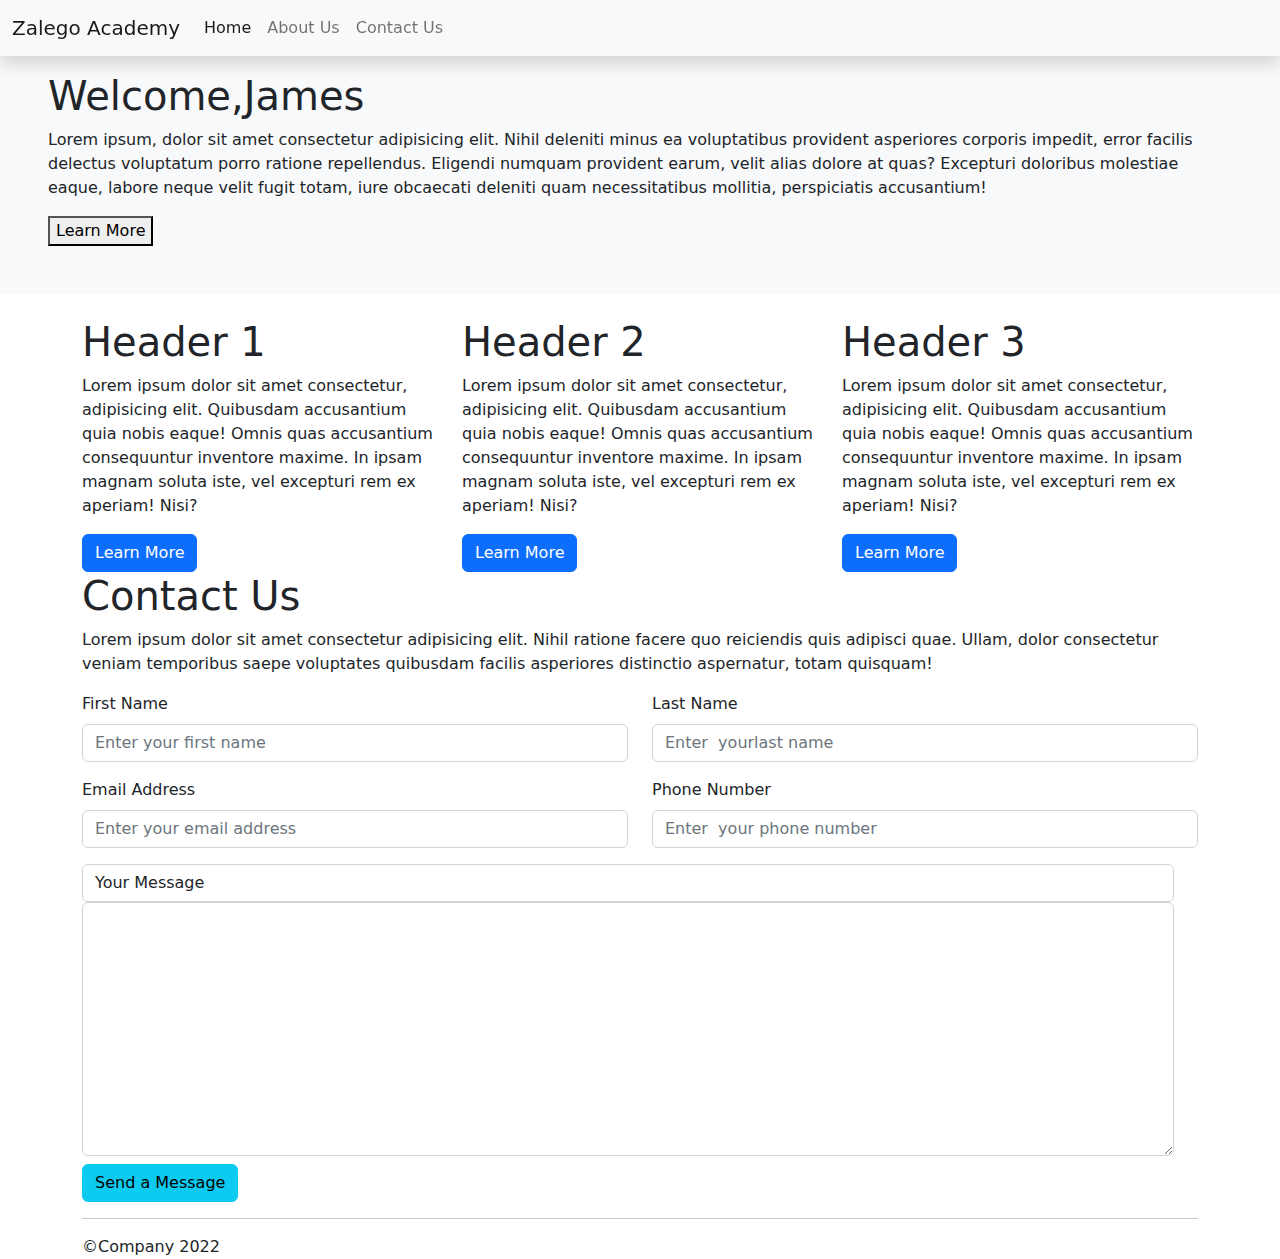
<file: index.html>
<!DOCTYPE html>
<html lang="en">
    <head>
        <meta charset="UTF-8">
        <meta http-equiv="X-UA-Compatible" content="IE=edge">
        <meta name="viewport" content="width=device-width, initial-scale=1.0">
        <link rel="stylesheet" href="bootstrap-5.2.0/css/bootstrap.min.css">
        <title>bootstrapgridlayout</title>
    </head>
    <body>
        <!-- navigation bar here -->
        <nav class="navbar navbar-expand-lg bg-light fixed-top shadow">
                <div class="container-fluid">
                    <a href="#" class="navbar-brand">Zalego Academy</a>
                    <button class="navbar-toggler" type="button" data-bs-toggle="collapse" data-bs-target="#navbarDisplayNavigations" aria-expanded="false">
                        <span class="navbar-toggler-icon"></span>
                    </button>

                    <div class="collapse navbar-collapse" id="navbarDisplayNavigations">
                        <div class="navbar-nav">
                            <a href="index.html" class="nav-link active">Home</a>
                            <a href="about.html" class="nav-link">About Us</a>
                            <a href="#" class="nav-link">Contact Us</a>
                        </div>
                    </div>
        
                </div>
        </nav>
        <!-- end navigation bar -->
        





        <main class="p-5 mt-4 mb-4 bg-light">
            <h1>Welcome,James</h1>
            <p>
                Lorem ipsum, dolor sit amet consectetur adipisicing elit. Nihil deleniti minus ea voluptatibus provident asperiores corporis impedit, error facilis delectus voluptatum porro ratione repellendus. Eligendi numquam provident earum, velit alias dolore at quas? Excepturi doloribus molestiae eaque, labore neque velit fugit totam, iure obcaecati deleniti quam necessitatibus mollitia, perspiciatis accusantium!
            </p>
            <button class="=btn btn-primary">Learn More</button>
        </main>
        <div class="container">
            <div class="row">
                <div class="col-lg-4">
                    <h1>Header 1</h1>
                    <p>Lorem ipsum dolor sit amet consectetur, adipisicing elit. Quibusdam accusantium quia nobis eaque! Omnis quas accusantium consequuntur inventore maxime. In ipsam magnam soluta iste, vel excepturi rem ex aperiam! Nisi?</p>
                    <button class="btn btn-primary">Learn More</button>
                </div>
                <div class="col-lg-4">
                    <h1>Header 2</h1>
                    <p>Lorem ipsum dolor sit amet consectetur, adipisicing elit. Quibusdam accusantium quia nobis eaque! Omnis quas accusantium consequuntur inventore maxime. In ipsam magnam soluta iste, vel excepturi rem ex aperiam! Nisi?</p>
                    <button class="btn btn-primary">Learn More</button>
                </div>
                <div class="col-lg-4">
                    <h1>Header 3</h1>
                    <p>Lorem ipsum dolor sit amet consectetur, adipisicing elit. Quibusdam accusantium quia nobis eaque! Omnis quas accusantium consequuntur inventore maxime. In ipsam magnam soluta iste, vel excepturi rem ex aperiam! Nisi?</p>
                    <button class="btn btn-primary">Learn More</button>
                </div>
                

            </div>
            <!-- contact us page -->
                <h1>Contact Us</h1>
                <p>
                    Lorem ipsum dolor sit amet consectetur adipisicing elit. Nihil ratione facere quo reiciendis quis adipisci quae. Ullam, dolor consectetur veniam temporibus saepe voluptates quibusdam facilis asperiores distinctio aspernatur, totam quisquam!
                </p>
                <form>
                    <div class="row">
                        <div class="mb-3 col-lg-6">
                            <label for="firstname" class="form-label">First Name</label>
                            <input type="text" class="form-control" placeholder="Enter your first name">
                        </div>
                        <div class="mb-3 col-lg-6">
                            <label for="lastname" class="form-label">Last Name</label>
                            <input type="text" class="form-control" placeholder="Enter  yourlast name">
                        </div>
        
                    </div>
                    <div class="row">
                        <div class="mb-3 col-lg-6">
                            <label for="email" class="form-label">Email Address</label>
                            <input type="email" class="form-control" placeholder="Enter your email address">
                        </div>
                        <div class="mb-3 col-lg-6">
                            <label for="phone" class="form-label">Phone Number</label>
                            <input type="tel" class="form-control" placeholder="Enter  your phone number">
                        </div>
                        <div class="row">
                                <div class="col-lg-12">
                                    <label for="message" class="form-control">Your Message</label>
                                    <textarea  cols="30" rows="10" class="form-control"> </textarea>
                                </div>
                        </div>
                    </div>
                    <div class="pt-2">
                        <button type="submit" class="btn btn-info">Send a Message</button>
                    </div>
                </form>
            <!-- End contact us page -->
            <hr>
            <footer>
                &copy;Company 2022
            </footer>
        </div>


    <!-- <script src="bootstrap-5.2.0/js/bootstrap.bundle.min.js"></script> -->
    <script src="https://cdn.jsdelivr.net/npm/@popperjs/core@2.11.5/dist/umd/popper.min.js" integrity="sha384-Xe+8cL9oJa6tN/veChSP7q+mnSPaj5Bcu9mPX5F5xIGE0DVittaqT5lorf0EI7Vk" crossorigin="anonymous"></script>
    <script src="bootstrap-5.2.0/js/bootstrap.min.js"></script>
    </body>
</html>
</file>
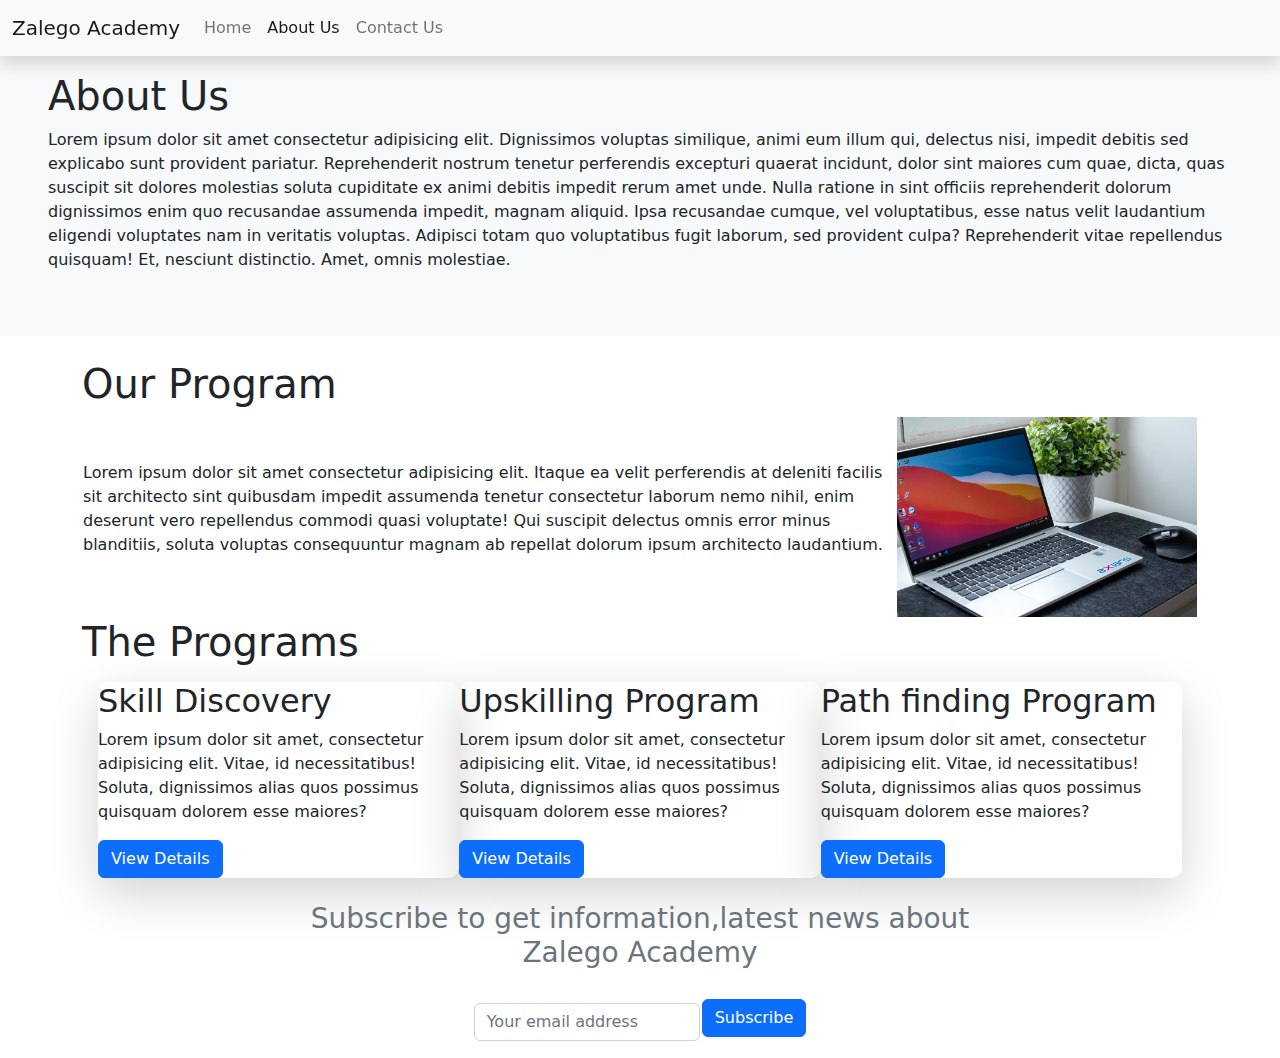
<file: about.html>
<!DOCTYPE html>
<html lang="en">
    <head>
        <meta charset="UTF-8">
        <meta http-equiv="X-UA-Compatible" content="IE=edge">
        <meta name="viewport" content="width=device-width, initial-scale=1.0">
        <link rel="stylesheet" href="bootstrap-5.2.0/css/bootstrap.min.css">
        <title>aboutus</title>
        <link rel="stylesheet" href="style.css">
    </head>
    <body>
         <!-- navigation bar here -->
             <nav class="navbar navbar-expand-lg bg-light fixed-top shadow">
                 <div class="container-fluid">
                    <a href="#" class="navbar-brand">Zalego Academy</a>
                    <button class="navbar-toggler" type="button" data-bs-toggle="collapse" data-bs-target="#navbarDisplayNavigations" aria-expanded="false">
                        <span class="navbar-toggler-icon"></span>
                    </button>
    
                    <div class="collapse navbar-collapse" id="navbarDisplayNavigations">
                            <div class="navbar-nav">
                                <a href="index.html" class="nav-link">Home</a>
                                <a href="about.html" class="nav-link active">About Us</a>
                                <a href="#" class="nav-link">Contact Us</a>
                            </div>
                     </div>
            
                </div>
            </nav>
         <!-- end navigation bar -->
    
         <main class="p-5 mt-4 mb-4 bg-light">
            <h1>About Us</h1>
            <p>
                Lorem ipsum dolor sit amet consectetur adipisicing elit. Dignissimos voluptas similique, animi eum illum qui, delectus nisi, impedit debitis sed explicabo sunt provident pariatur. Reprehenderit nostrum tenetur perferendis excepturi quaerat incidunt, dolor sint maiores cum quae, dicta, quas suscipit sit dolores molestias soluta cupiditate ex animi debitis impedit rerum amet unde. Nulla ratione in sint officiis reprehenderit dolorum dignissimos enim quo recusandae assumenda impedit, magnam aliquid. Ipsa recusandae cumque, vel voluptatibus, esse natus velit laudantium eligendi voluptates nam in veritatis voluptas. Adipisci totam quo voluptatibus fugit laborum, sed provident culpa? Reprehenderit vitae repellendus quisquam! Et, nesciunt distinctio. Amet, omnis molestiae.
            </p>
        </main>
        <div class="container">

        <div class="row">
            <div class="col-lg-12">
                <table>
                    <h1>Our Program</h1>
                    <tr>
                        <td>
                            <p>
                                Lorem ipsum dolor sit amet consectetur adipisicing elit. Itaque ea velit perferendis at deleniti facilis sit architecto sint quibusdam impedit assumenda tenetur consectetur laborum nemo nihil, enim deserunt vero repellendus commodi quasi voluptate! Qui suscipit delectus omnis error minus blanditiis, soluta voluptas consequuntur magnam ab repellat dolorum ipsum architecto laudantium.
                            </p>
                        </td>

                        <td>
                            <img src="4.jfif" alt="Good image">
                        </td>
                    </tr>
                </table>
            </div>
        </div>
            <h1>The Programs</h1>
            
            <div class="row m-3">
                <div class="card-body col-lg-4 shadow-lg">
                    <h2>Skill Discovery</h2>
                    <p>
                        Lorem ipsum dolor sit amet, consectetur adipisicing elit. Vitae, id necessitatibus! Soluta, dignissimos alias quos possimus quisquam dolorem esse maiores?
                    </p>
                    <button class="btn btn-primary">View Details</button>
                </div>
                <div class="card-body col-lg-4 shadow-lg">
                    <h2>Upskilling Program</h2>
                    <p>
                        Lorem ipsum dolor sit amet, consectetur adipisicing elit. Vitae, id necessitatibus! Soluta, dignissimos alias quos possimus quisquam dolorem esse maiores?
                    </p>
                    <button class="btn btn-primary">View Details</button>
                </div>
                <div class="card-body col-lg-4 shadow-lg">
                    <h2>Path finding Program</h2>
                    <p>
                        Lorem ipsum dolor sit amet, consectetur adipisicing elit. Vitae, id necessitatibus! Soluta, dignissimos alias quos possimus quisquam dolorem esse maiores?
                    </p>
                    <button type="button" class="btn btn-primary">View Details</button>
                </div>


            </div>
        </div>
        <div class="text-center text-secondary mt-4">
                <h3>Subscribe to get information,latest news about<br>
                Zalego Academy
                </h3>
        </div>
        <form>
            <table>
                <tr>
                    <td>
                        <div class="row-">
                            <div class="mb-3">
                                <label for="email" class="form-label"></label>
                                <input type="email" class="form-control" placeholder="Your email address">
                            </div>
                        </div>
            
                    </td>
                    <td>
                        <button class="btn btn-primary">Subscribe</button>

                    </td>
                </tr>
            </table>
        </form>



    <!-- <script src="bootstrap-5.2.0/js/bootstrap.bundle.min.js"></script> -->
    <script src="https://cdn.jsdelivr.net/npm/@popperjs/core@2.11.5/dist/umd/popper.min.js" integrity="sha384-Xe+8cL9oJa6tN/veChSP7q+mnSPaj5Bcu9mPX5F5xIGE0DVittaqT5lorf0EI7Vk" crossorigin="anonymous"></script>
    <script src="bootstrap-5.2.0/js/bootstrap.min.js"></script>

    </body>
</html>
</file>
<file: style.css>
table img{
    height:200px;
    width:300px
    border-radius: 20px;
}
form{
    align-items: center;
    justify-content: center;
    display: flex;
}
.card-body{
    border-radius: 10px;
}
</file>
